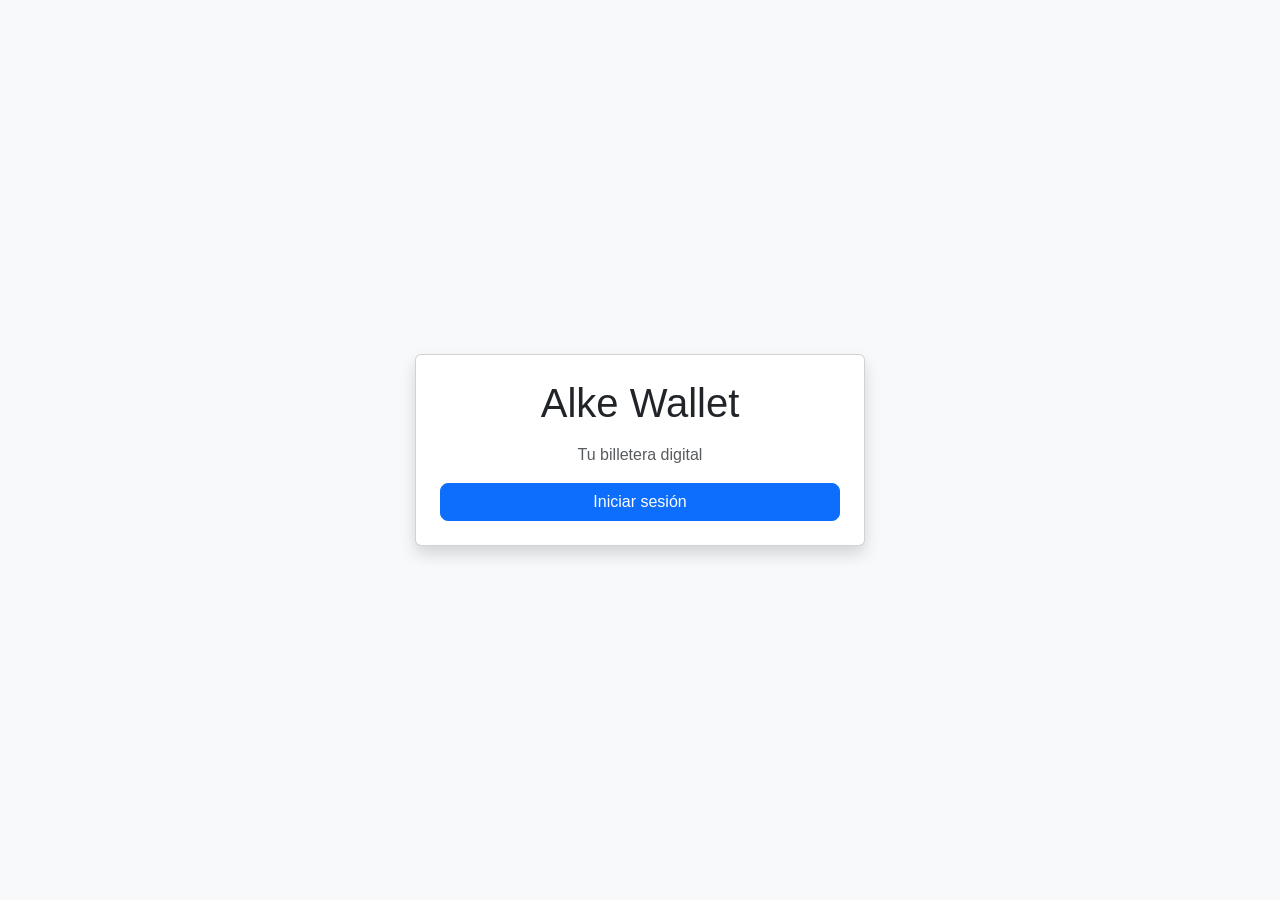
<file: index.html>
<!DOCTYPE html>
<html lang="es">
<head>
    <meta charset="UTF-8">
    <meta name="viewport" content="width=device-width, initial-scale=1.0">
    <title>Alke Wallet</title>

    <!-- Bootstrap -->
    <link
        href="https://cdn.jsdelivr.net/npm/bootstrap@5.3.8/dist/css/bootstrap.min.css"
        rel="stylesheet"
    >

    <!-- CSS propio -->
    <link rel="stylesheet" href="css/styles.css">
</head>

<body class="bg-light">

    <main class="container min-vh-100 d-flex justify-content-center align-items-center">

        <div class="card shadow p-4 text-center" style="max-width: 450px; width: 100%;">

            <h1 class="mb-3">Alke Wallet</h1>

            <p class="text-muted">
                Tu billetera digital
            </p>

            <a href="login.html" class="btn btn-primary">
                Iniciar sesión
            </a>

        </div>

    </main>

</body>
</html>
</file>
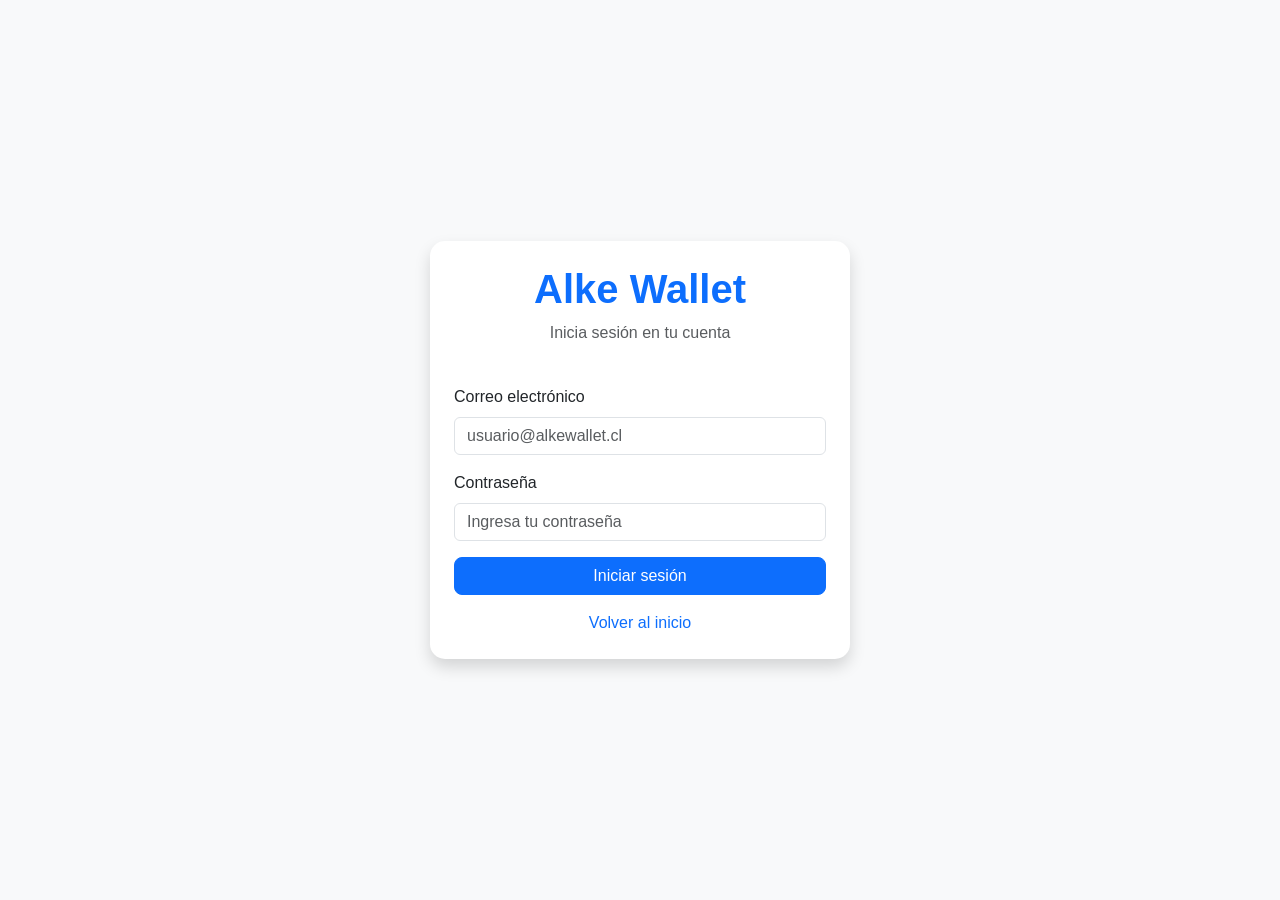
<file: deposit.html>
<!DOCTYPE html>
<html lang="es">

<head>
    <meta charset="UTF-8">

    <meta name="viewport"
          content="width=device-width, initial-scale=1.0">

    <title>Depositar dinero | Alke Wallet</title>

    <!-- Bootstrap -->
    <link
        href="https://cdn.jsdelivr.net/npm/bootstrap@5.3.8/dist/css/bootstrap.min.css"
        rel="stylesheet"
    >

    <!-- CSS propio -->
    <link rel="stylesheet" href="css/styles.css">
</head>

<body class="bg-light">

    <!-- =========================
         BARRA DE NAVEGACIÓN
    ========================== -->

    <nav class="navbar navbar-expand-lg navbar-dark bg-primary shadow">

        <div class="container">

            <a class="navbar-brand fw-bold"
               href="menu.html">
                Alke Wallet
            </a>

            <button
                class="navbar-toggler"
                type="button"
                data-bs-toggle="collapse"
                data-bs-target="#navbarWallet"
                aria-controls="navbarWallet"
                aria-expanded="false"
                aria-label="Abrir menú"
            >
                <span class="navbar-toggler-icon"></span>
            </button>

            <div
                class="collapse navbar-collapse"
                id="navbarWallet"
            >

                <ul class="navbar-nav ms-auto">

                    <li class="nav-item">
                        <a class="nav-link"
                           href="menu.html">
                            Inicio
                        </a>
                    </li>

                    <li class="nav-item">
                        <a class="nav-link active"
                           href="deposit.html">
                            Depositar
                        </a>
                    </li>

                    <li class="nav-item">
                        <a class="nav-link"
                           href="withdraw.html">
                            Retirar
                        </a>
                    </li>

                    <li class="nav-item">
                        <a class="nav-link"
                           href="sendmoney.html">
                            Enviar dinero
                        </a>
                    </li>

                    <li class="nav-item">
                        <a class="nav-link"
                           href="transactions.html">
                            Movimientos
                        </a>
                    </li>

                </ul>

            </div>

        </div>

    </nav>


    <!-- =========================
         CONTENIDO PRINCIPAL
    ========================== -->

    <main class="container py-5">

        <div class="row justify-content-center">

            <div class="col-12 col-md-8 col-lg-6">

                <!-- =========================
                     SALDO ACTUAL
                ========================== -->

                <div class="card shadow-sm mb-4 saldo-resumen">

                    <div class="card-body">

                        <p class="text-muted mb-1">
                            Saldo actual
                        </p>

                        <h2
                            id="saldoActual"
                            class="fw-bold text-primary"
                        >
                            $0
                        </h2>

                    </div>

                </div>


                <!-- =========================
                     FORMULARIO DE DEPÓSITO
                ========================== -->

                <div class="card shadow deposit-card">

                    <div class="card-body p-4">

                        <h1 class="h3 fw-bold mb-2">
                            Depositar dinero
                        </h1>

                        <p class="text-muted mb-4">
                            Ingresa el monto que deseas agregar a tu billetera.
                        </p>


                        <!-- Mensajes dinámicos -->

                        <div id="mensajeDeposito" aria-live="polite"></div>


                        <form id="depositForm">

                            <div class="mb-3">

                                <label
                                    for="monto"
                                    class="form-label"
                                >
                                    Monto a depositar
                                </label>

                                <div class="input-group">

                                    <span class="input-group-text">
                                        $
                                    </span>

                                    <input
                                        type="number"
                                        class="form-control"
                                        id="monto"
                                        placeholder="Ej: 50000"
                                        min="1"
                                        step="1"
                                        aria-describedby="montoHelp"
                                        required
                                    >

                                </div>

                                <div id="montoHelp" class="form-text">
                                    Ingresa un monto mayor a $0.
                                </div>

                            </div>


                            <div class="d-grid gap-2">

                                <button
                                    type="submit"
                                    class="btn btn-primary"
                                >
                                    Realizar depósito
                                </button>

                                <a
                                    href="menu.html"
                                    class="btn btn-outline-secondary"
                                >
                                    Volver al menú
                                </a>

                            </div>

                        </form>

                    </div>

                </div>

            </div>

        </div>

    </main>


    <!-- Bootstrap -->
    <script
        src="https://cdn.jsdelivr.net/npm/bootstrap@5.3.8/dist/js/bootstrap.bundle.min.js">
    </script>

    <!-- jQuery -->
    <script
        src="https://code.jquery.com/jquery-3.7.1.min.js">
    </script>

    <!-- JavaScript propio -->
    <script src="js/deposit.js"></script>

</body>

</html>
</file>
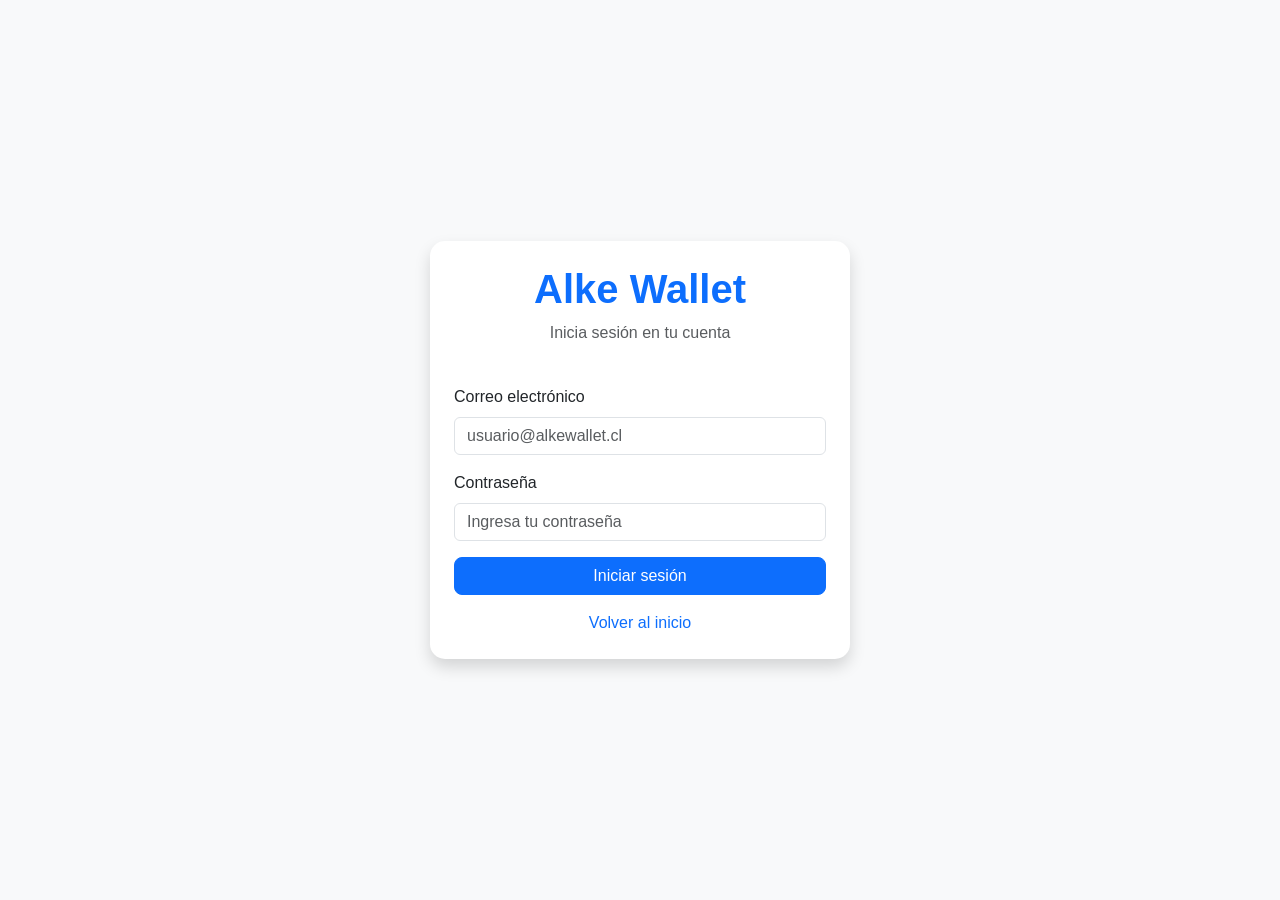
<file: login.html>
<!DOCTYPE html>
<html lang="es">

<head>
    <meta charset="UTF-8">

    <meta name="viewport"
          content="width=device-width, initial-scale=1.0">

    <title>Iniciar sesión | Alke Wallet</title>

    <!-- Bootstrap -->
    <link
        href="https://cdn.jsdelivr.net/npm/bootstrap@5.3.8/dist/css/bootstrap.min.css"
        rel="stylesheet"
    >

    <!-- CSS propio -->
    <link rel="stylesheet" href="css/styles.css">
</head>

<body class="bg-light">

    <main class="container min-vh-100 d-flex justify-content-center align-items-center">

        <div class="card shadow p-4 login-card">

            <div class="text-center mb-4">

                <h1 class="wallet-title">
                    Alke Wallet
                </h1>

                <p class="text-muted">
                    Inicia sesión en tu cuenta
                </p>

            </div>

            <!-- Aquí mostraremos mensajes -->
            <div id="mensaje"></div>

            <form id="loginForm">

                <div class="mb-3">

                    <label for="email" class="form-label">
                        Correo electrónico
                    </label>

                    <input
                        type="email"
                        class="form-control"
                        id="email"
                        placeholder="usuario@alkewallet.cl"
                        autocomplete="email"
                        required
                    >

                </div>

                <div class="mb-3">

                    <label for="password" class="form-label">
                        Contraseña
                    </label>

                    <input
                        type="password"
                        class="form-control"
                        id="password"
                        placeholder="Ingresa tu contraseña"
                        autocomplete="current-password"
                        required
                    >

                </div>

                <div class="d-grid">

                    <button
                        type="submit"
                        class="btn btn-primary"
                    >
                        Iniciar sesión
                    </button>

                </div>

            </form>

            <div class="text-center mt-3">

                <a href="index.html"
                   class="text-decoration-none">

                    Volver al inicio

                </a>

            </div>

        </div>

    </main>

    <!-- JavaScript de Bootstrap -->
    <script
        src="https://cdn.jsdelivr.net/npm/bootstrap@5.3.8/dist/js/bootstrap.bundle.min.js">
    </script>

    <!-- Nuestro JavaScript -->
    <script src="js/login.js"></script>

</body>

</html>
</file>
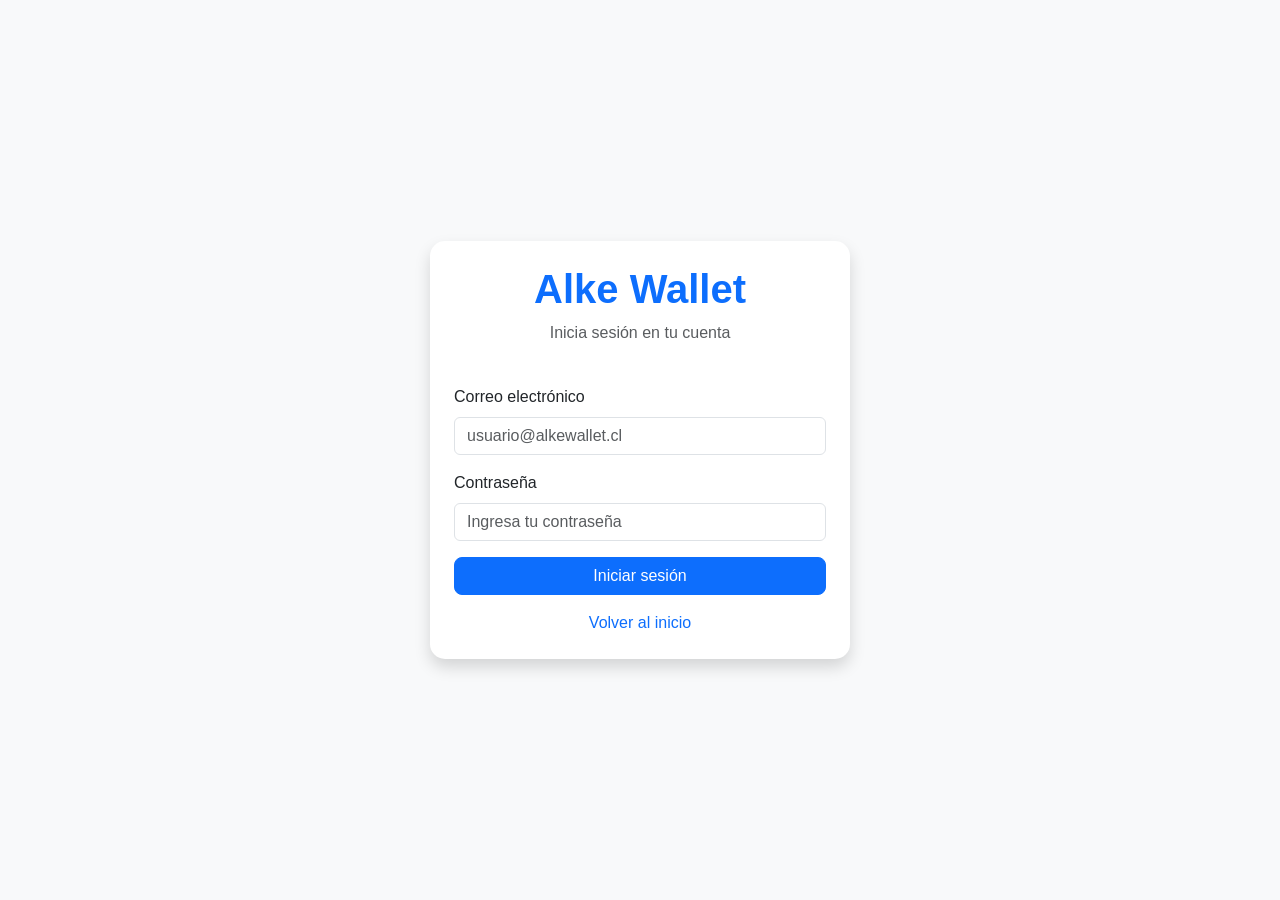
<file: menu.html>
<!DOCTYPE html>
<html lang="es">

<head>
    <meta charset="UTF-8">

    <meta name="viewport"
          content="width=device-width, initial-scale=1.0">

    <title>Menú principal | Alke Wallet</title>

    <!-- Bootstrap -->
    <link
        href="https://cdn.jsdelivr.net/npm/bootstrap@5.3.8/dist/css/bootstrap.min.css"
        rel="stylesheet"
    >

    <!-- CSS propio -->
    <link rel="stylesheet" href="css/styles.css">
</head>

<body class="bg-light">

    <!-- =========================
         BARRA DE NAVEGACIÓN
    ========================== -->

    <nav class="navbar navbar-expand-lg navbar-dark bg-primary shadow">

        <div class="container">

            <a class="navbar-brand fw-bold"
               href="menu.html">
                Alke Wallet
            </a>

            <!-- Botón hamburguesa para celular -->
            <button
                class="navbar-toggler"
                type="button"
                data-bs-toggle="collapse"
                data-bs-target="#navbarWallet"
            >
                <span class="navbar-toggler-icon"></span>
            </button>

            <div
                class="collapse navbar-collapse"
                id="navbarWallet"
            >

                <ul class="navbar-nav ms-auto">

                    <li class="nav-item">
                        <a class="nav-link active"
                           href="menu.html">
                            Inicio
                        </a>
                    </li>

                    <li class="nav-item">
                        <a class="nav-link"
                           href="deposit.html">
                            Depositar
                        </a>
                    </li>

                    <li class="nav-item">
                        <a class="nav-link"
                           href="withdraw.html">
                            Retirar
                        </a>
                    </li>

                    <li class="nav-item">
                        <a class="nav-link"
                           href="sendmoney.html">
                            Enviar dinero
                        </a>
                    </li>

                    <li class="nav-item">
                        <a class="nav-link"
                           href="transactions.html">
                            Movimientos
                        </a>
                    </li>

                    <li class="nav-item">

                        <button
                            id="cerrarSesion"
                            class="btn btn-outline-light ms-lg-3"
                        >
                            Cerrar sesión
                        </button>

                    </li>

                </ul>

            </div>

        </div>

    </nav>


    <!-- =========================
         CONTENIDO PRINCIPAL
    ========================== -->

    <main class="container py-5">

        <div class="mb-4">

            <h1 class="fw-bold">
                Mi billetera
            </h1>

            <p class="text-muted">
                Administra tus fondos de manera rápida y sencilla.
            </p>

        </div>


        <!-- =========================
             TARJETA DEL SALDO
        ========================== -->

        <div class="card shadow wallet-balance-card mb-4">

            <div class="card-body p-4">

                <p class="mb-2">
                    Saldo disponible
                </p>

                <h2
                    id="saldoDisponible"
                    class="display-5 fw-bold"
                >
                    $0
                </h2>

                <small>
                    Pesos chilenos
                </small>

            </div>

        </div>


        <!-- =========================
             OPCIONES
        ========================== -->

        <div class="row g-4">

            <!-- Depositar -->
            <div class="col-12 col-md-6 col-lg-3">

                <div class="card shadow-sm h-100 action-card">

                    <div class="card-body text-center">

                        <h4>
                            Depositar
                        </h4>

                        <p class="text-muted">
                            Agrega fondos a tu billetera.
                        </p>

                        <a
                            href="deposit.html"
                            class="btn btn-primary w-100"
                        >
                            Depositar dinero
                        </a>

                    </div>

                </div>

            </div>


            <!-- Retirar -->
            <div class="col-12 col-md-6 col-lg-3">

                <div class="card shadow-sm h-100 action-card">

                    <div class="card-body text-center">

                        <h4>
                            Retirar
                        </h4>

                        <p class="text-muted">
                            Retira dinero de tu saldo disponible.
                        </p>

                        <a
                            href="withdraw.html"
                            class="btn btn-outline-primary w-100"
                        >
                            Retirar dinero
                        </a>

                    </div>

                </div>

            </div>


            <!-- Transferir -->
            <div class="col-12 col-md-6 col-lg-3">

                <div class="card shadow-sm h-100 action-card">

                    <div class="card-body text-center">

                        <h4>
                            Transferir
                        </h4>

                        <p class="text-muted">
                            Envía dinero a tus contactos.
                        </p>

                        <a
                            href="sendmoney.html"
                            class="btn btn-primary w-100"
                        >
                            Enviar dinero
                        </a>

                    </div>

                </div>

            </div>


            <!-- Movimientos -->
            <div class="col-12 col-md-6 col-lg-3">

                <div class="card shadow-sm h-100 action-card">

                    <div class="card-body text-center">

                        <h4>
                            Movimientos
                        </h4>

                        <p class="text-muted">
                            Revisa tus últimas transacciones.
                        </p>

                        <a
                            href="transactions.html"
                            class="btn btn-outline-primary w-100"
                        >
                            Ver movimientos
                        </a>

                    </div>

                </div>

            </div>

        </div>

    </main>


    <!-- Bootstrap -->
    <script
        src="https://cdn.jsdelivr.net/npm/bootstrap@5.3.8/dist/js/bootstrap.bundle.min.js">
    </script>

    <!-- jQuery -->
    <script
        src="https://code.jquery.com/jquery-3.7.1.min.js">
    </script>

    <!-- JS propio -->
    <script src="js/menu.js"></script>

</body>

</html>
</file>
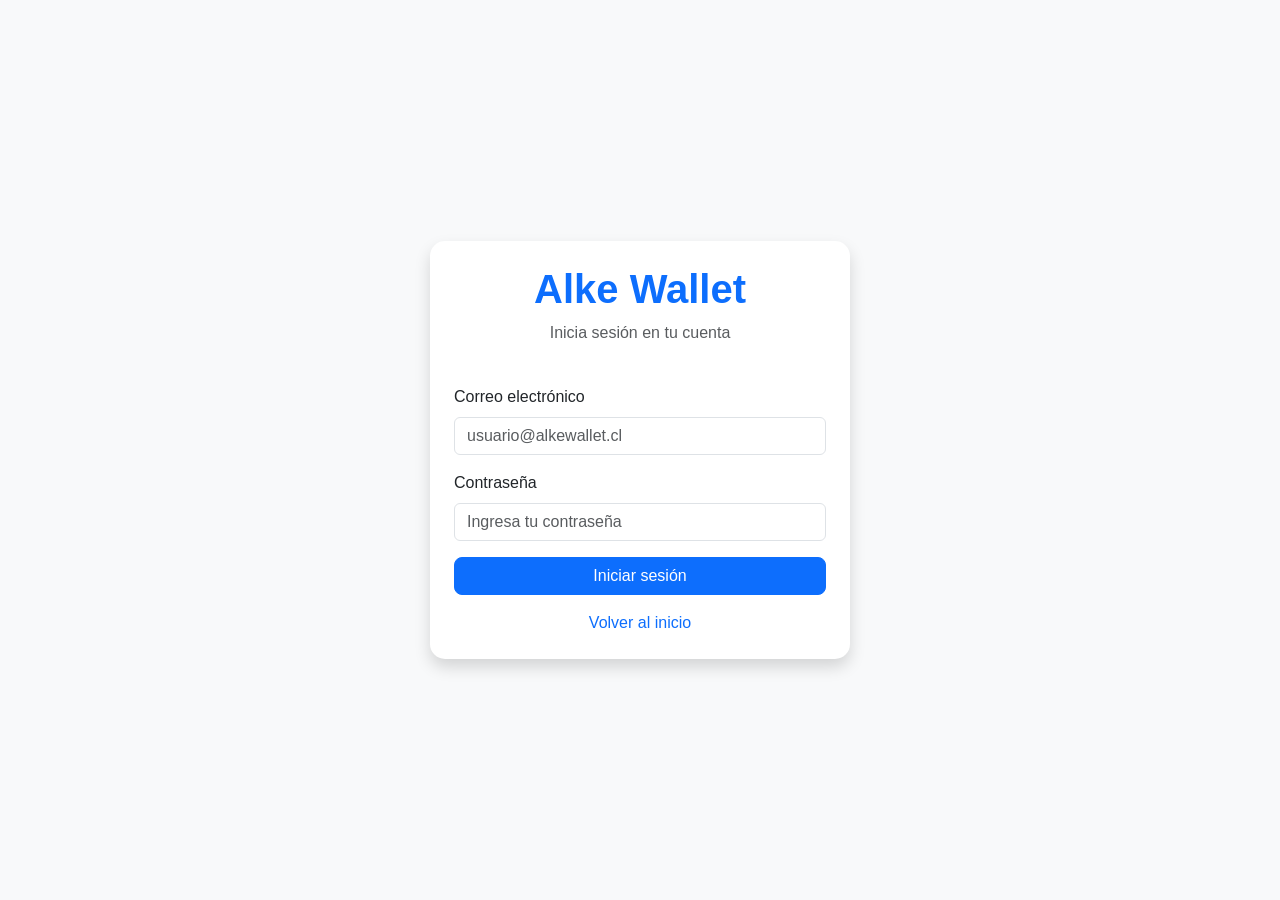
<file: sendmoney.html>
<!DOCTYPE html>
<html lang="es">

<head>
    <meta charset="UTF-8">

    <meta name="viewport"
          content="width=device-width, initial-scale=1.0">

    <title>Enviar dinero | Alke Wallet</title>

    <!-- Bootstrap -->
    <link
        href="https://cdn.jsdelivr.net/npm/bootstrap@5.3.8/dist/css/bootstrap.min.css"
        rel="stylesheet"
    >

    <!-- CSS propio -->
    <link rel="stylesheet" href="css/styles.css">
</head>

<body class="bg-light">

    <!-- =========================
         NAVBAR
    ========================== -->

    <nav class="navbar navbar-expand-lg navbar-dark bg-primary shadow">

        <div class="container">

            <a class="navbar-brand fw-bold"
               href="menu.html">
                Alke Wallet
            </a>

            <button
                class="navbar-toggler"
                type="button"
                data-bs-toggle="collapse"
                data-bs-target="#navbarWallet"
            >
                <span class="navbar-toggler-icon"></span>
            </button>

            <div
                class="collapse navbar-collapse"
                id="navbarWallet"
            >

                <ul class="navbar-nav ms-auto">

                    <li class="nav-item">
                        <a class="nav-link"
                           href="menu.html">
                            Inicio
                        </a>
                    </li>

                    <li class="nav-item">
                        <a class="nav-link"
                           href="deposit.html">
                            Depositar
                        </a>
                    </li>

                    <li class="nav-item">
                        <a class="nav-link"
                           href="withdraw.html">
                            Retirar
                        </a>
                    </li>

                    <li class="nav-item">
                        <a class="nav-link active"
                           href="sendmoney.html">
                            Enviar dinero
                        </a>
                    </li>

                    <li class="nav-item">
                        <a class="nav-link"
                           href="transactions.html">
                            Movimientos
                        </a>
                    </li>

                </ul>

            </div>

        </div>

    </nav>


    <!-- =========================
         CONTENIDO
    ========================== -->

    <main class="container py-5">

        <div class="row justify-content-center">

            <div class="col-12 col-lg-8">

                <!-- SALDO -->

                <div class="card shadow-sm mb-4 saldo-resumen">

                    <div class="card-body">

                        <p class="text-muted mb-1">
                            Saldo disponible
                        </p>

                        <h2
                            id="saldoActual"
                            class="fw-bold text-primary"
                        >
                            $0
                        </h2>

                    </div>

                </div>


                <!-- TARJETA PRINCIPAL -->

                <div class="card shadow sendmoney-card">

                    <div class="card-body p-4">

                        <div
                            class="d-flex flex-column flex-md-row
                                   justify-content-between
                                   align-items-md-center
                                   gap-3 mb-4"
                        >

                            <div>

                                <h1 class="h3 fw-bold mb-1">
                                    Enviar dinero
                                </h1>

                                <p class="text-muted mb-0">
                                    Busca un contacto y realiza una transferencia.
                                </p>

                            </div>


                            <!-- ABRIR MODAL -->

                            <button
                                class="btn btn-outline-primary"
                                data-bs-toggle="modal"
                                data-bs-target="#modalContacto"
                            >
                                + Agregar contacto
                            </button>

                        </div>


                        <!-- MENSAJES -->

                        <div id="mensajeTransferencia"></div>


                        <!-- =========================
                             BUSCAR CONTACTO
                        ========================== -->

                        <div class="mb-4 position-relative">

                            <label
                                for="buscarContacto"
                                class="form-label"
                            >
                                Buscar contacto
                            </label>

                            <input
                                type="text"
                                class="form-control"
                                id="buscarContacto"
                                placeholder="Escribe el nombre, correo o alias"
                                autocomplete="off"
                            >


                            <!-- Resultados del autocompletado -->

                            <div
                                id="sugerenciasContactos"
                                class="list-group position-absolute w-100 shadow-sm"
                            >
                            </div>

                        </div>


                        <!-- CONTACTO SELECCIONADO -->

                        <div
                            id="contactoSeleccionado"
                            class="alert alert-light border d-none"
                        >
                        </div>


                        <!-- =========================
                             FORMULARIO TRANSFERENCIA
                        ========================== -->

                        <form id="transferForm">

                            <div class="mb-3">

                                <label
                                    for="montoTransferencia"
                                    class="form-label"
                                >
                                    Monto a transferir
                                </label>

                                <div class="input-group">

                                    <span class="input-group-text">
                                        $
                                    </span>

                                    <input
                                        type="number"
                                        class="form-control"
                                        id="montoTransferencia"
                                        placeholder="Ej: 10000"
                                        min="1"
                                        step="1"
                                        required
                                    >

                                </div>

                            </div>


                            <div class="d-grid gap-2">

                                <button
                                    type="submit"
                                    class="btn btn-primary"
                                >
                                    Realizar transferencia
                                </button>

                                <a
                                    href="menu.html"
                                    class="btn btn-outline-secondary"
                                >
                                    Volver al menú
                                </a>

                            </div>

                        </form>

                    </div>

                </div>

            </div>

        </div>

    </main>


    <!-- =========================
         MODAL NUEVO CONTACTO
    ========================== -->

    <div
        class="modal fade"
        id="modalContacto"
        tabindex="-1"
    >

        <div class="modal-dialog">

            <div class="modal-content">

                <div class="modal-header">

                    <h2 class="modal-title fs-5">
                        Agregar nuevo contacto
                    </h2>

                    <button
                        type="button"
                        class="btn-close"
                        data-bs-dismiss="modal"
                    >
                    </button>

                </div>


                <div class="modal-body">

                    <div id="mensajeContacto"></div>


                    <form id="contactForm">

                        <div class="mb-3">

                            <label
                                for="nombreContacto"
                                class="form-label"
                            >
                                Nombre
                            </label>

                            <input
                                type="text"
                                class="form-control"
                                id="nombreContacto"
                                required
                            >

                        </div>


                        <div class="mb-3">

                            <label
                                for="correoContacto"
                                class="form-label"
                            >
                                Correo electrónico
                            </label>

                            <input
                                type="email"
                                class="form-control"
                                id="correoContacto"
                                required
                            >

                        </div>


                        <div class="mb-3">

                            <label
                                for="aliasContacto"
                                class="form-label"
                            >
                                Alias
                            </label>

                            <input
                                type="text"
                                class="form-control"
                                id="aliasContacto"
                                placeholder="Ej: maria.wallet"
                                required
                            >

                        </div>


                        <div class="d-grid">

                            <button
                                type="submit"
                                class="btn btn-primary"
                            >
                                Guardar contacto
                            </button>

                        </div>

                    </form>

                </div>

            </div>

        </div>

    </div>


    <!-- Bootstrap -->
    <script
        src="https://cdn.jsdelivr.net/npm/bootstrap@5.3.8/dist/js/bootstrap.bundle.min.js">
    </script>


    <!-- jQuery -->
    <script
        src="https://code.jquery.com/jquery-3.7.1.min.js">
    </script>


    <!-- JavaScript propio -->
    <script src="js/sendmoney.js"></script>

</body>

</html>
</file>
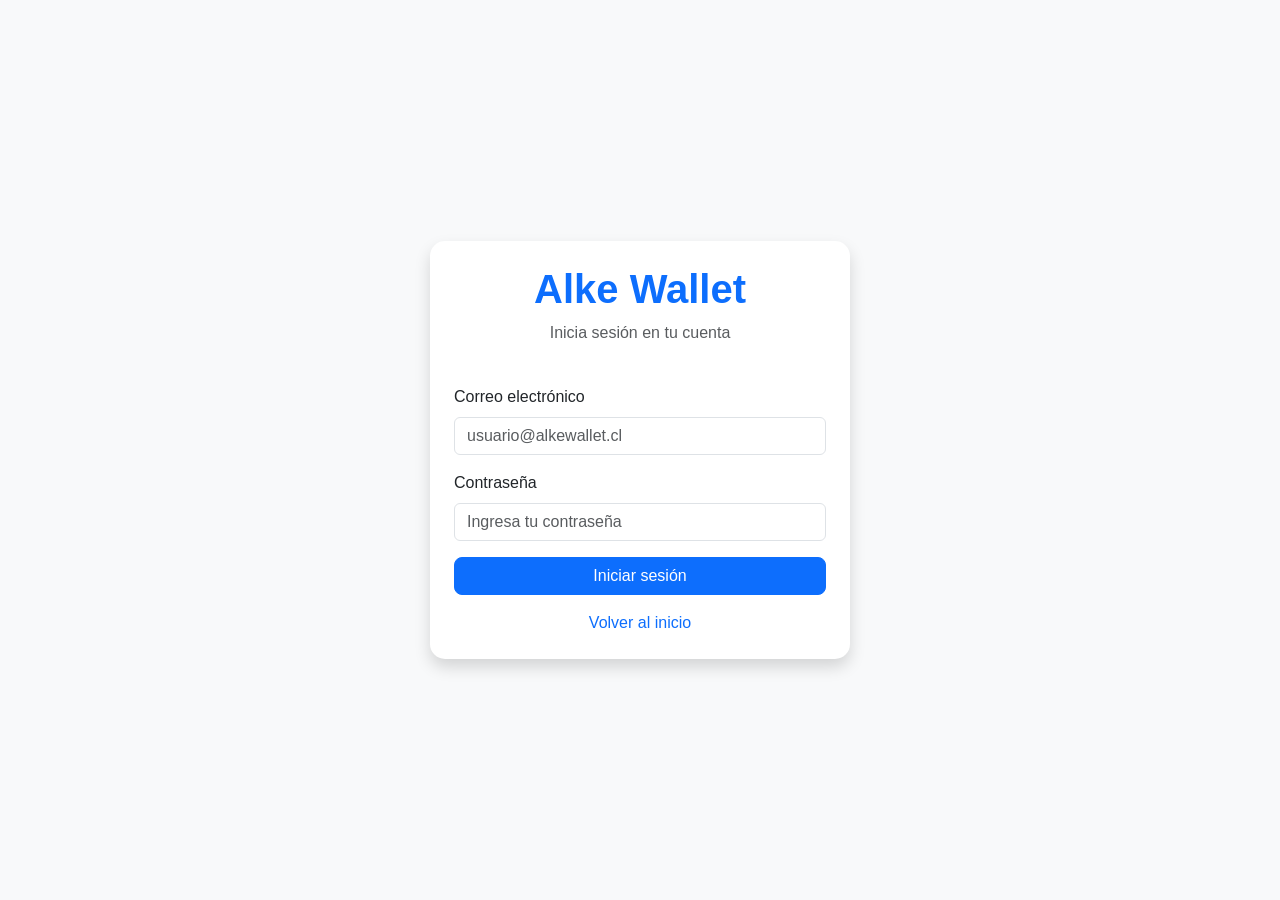
<file: transactions.html>
<!DOCTYPE html>
<html lang="es">

<head>
    <meta charset="UTF-8">

    <meta name="viewport"
          content="width=device-width, initial-scale=1.0">

    <title>Movimientos | Alke Wallet</title>

    <!-- Bootstrap -->
    <link
        href="https://cdn.jsdelivr.net/npm/bootstrap@5.3.8/dist/css/bootstrap.min.css"
        rel="stylesheet"
    >

    <!-- CSS propio -->
    <link rel="stylesheet" href="css/styles.css">
</head>

<body class="bg-light">

    <!-- =========================
         NAVBAR
    ========================== -->

    <nav class="navbar navbar-expand-lg navbar-dark bg-primary shadow">

        <div class="container">

            <a class="navbar-brand fw-bold"
               href="menu.html">
                Alke Wallet
            </a>

            <button
                class="navbar-toggler"
                type="button"
                data-bs-toggle="collapse"
                data-bs-target="#navbarWallet"
            >
                <span class="navbar-toggler-icon"></span>
            </button>

            <div
                class="collapse navbar-collapse"
                id="navbarWallet"
            >

                <ul class="navbar-nav ms-auto">

                    <li class="nav-item">
                        <a class="nav-link"
                           href="menu.html">
                            Inicio
                        </a>
                    </li>

                    <li class="nav-item">
                        <a class="nav-link"
                           href="deposit.html">
                            Depositar
                        </a>
                    </li>

                    <li class="nav-item">
                        <a class="nav-link"
                           href="withdraw.html">
                            Retirar
                        </a>
                    </li>

                    <li class="nav-item">
                        <a class="nav-link"
                           href="sendmoney.html">
                            Enviar dinero
                        </a>
                    </li>

                    <li class="nav-item">
                        <a class="nav-link active"
                           href="transactions.html">
                            Movimientos
                        </a>
                    </li>

                </ul>

            </div>

        </div>

    </nav>


    <!-- =========================
         CONTENIDO PRINCIPAL
    ========================== -->

    <main class="container py-5">

        <div class="row justify-content-center">

            <div class="col-12 col-lg-9">

                <!-- TÍTULO -->

                <div class="mb-4">

                    <h1 class="fw-bold">
                        Últimos movimientos
                    </h1>

                    <p class="text-muted">
                        Revisa el historial de operaciones de tu billetera.
                    </p>

                </div>


                <!-- SALDO -->

                <div class="card shadow-sm mb-4 saldo-resumen">

                    <div class="card-body">

                        <p class="text-muted mb-1">
                            Saldo disponible
                        </p>

                        <h2
                            id="saldoActual"
                            class="fw-bold text-primary"
                        >
                            $0
                        </h2>

                    </div>

                </div>


                <!-- FILTROS -->

                <div class="card shadow-sm mb-4 filter-card">

                    <div class="card-body">

                        <label
                            for="filtroTipo"
                            class="form-label fw-semibold"
                        >
                            Filtrar movimientos
                        </label>

                        <select
                            id="filtroTipo"
                            class="form-select"
                            aria-label="Filtrar movimientos por tipo"
                        >

                            <option value="todos">
                                Todos
                            </option>

                            <option value="deposito">
                                Depósitos
                            </option>

                            <option value="retiro">
                                Retiros
                            </option>

                            <option value="transferencia">
                                Transferencias
                            </option>

                        </select>

                    </div>

                </div>


                <!-- MENSAJE SIN MOVIMIENTOS -->

                <div
                    id="sinMovimientos"
                    class="alert alert-info d-none"
                    aria-live="polite"
                >
                    Aún no tienes movimientos registrados.
                </div>


                <!-- LISTA DE MOVIMIENTOS -->

                <div id="listaMovimientos">

                </div>


                <!-- VOLVER -->

                <div class="d-grid mt-4">

                    <a
                        href="menu.html"
                        class="btn btn-outline-secondary"
                    >
                        Volver al menú
                    </a>

                </div>

            </div>

        </div>

    </main>


    <!-- Bootstrap -->
    <script
        src="https://cdn.jsdelivr.net/npm/bootstrap@5.3.8/dist/js/bootstrap.bundle.min.js">
    </script>


    <!-- jQuery -->
    <script
        src="https://code.jquery.com/jquery-3.7.1.min.js">
    </script>


    <!-- Nuestro JavaScript -->
    <script src="js/transactions.js"></script>

</body>

</html>
</file>
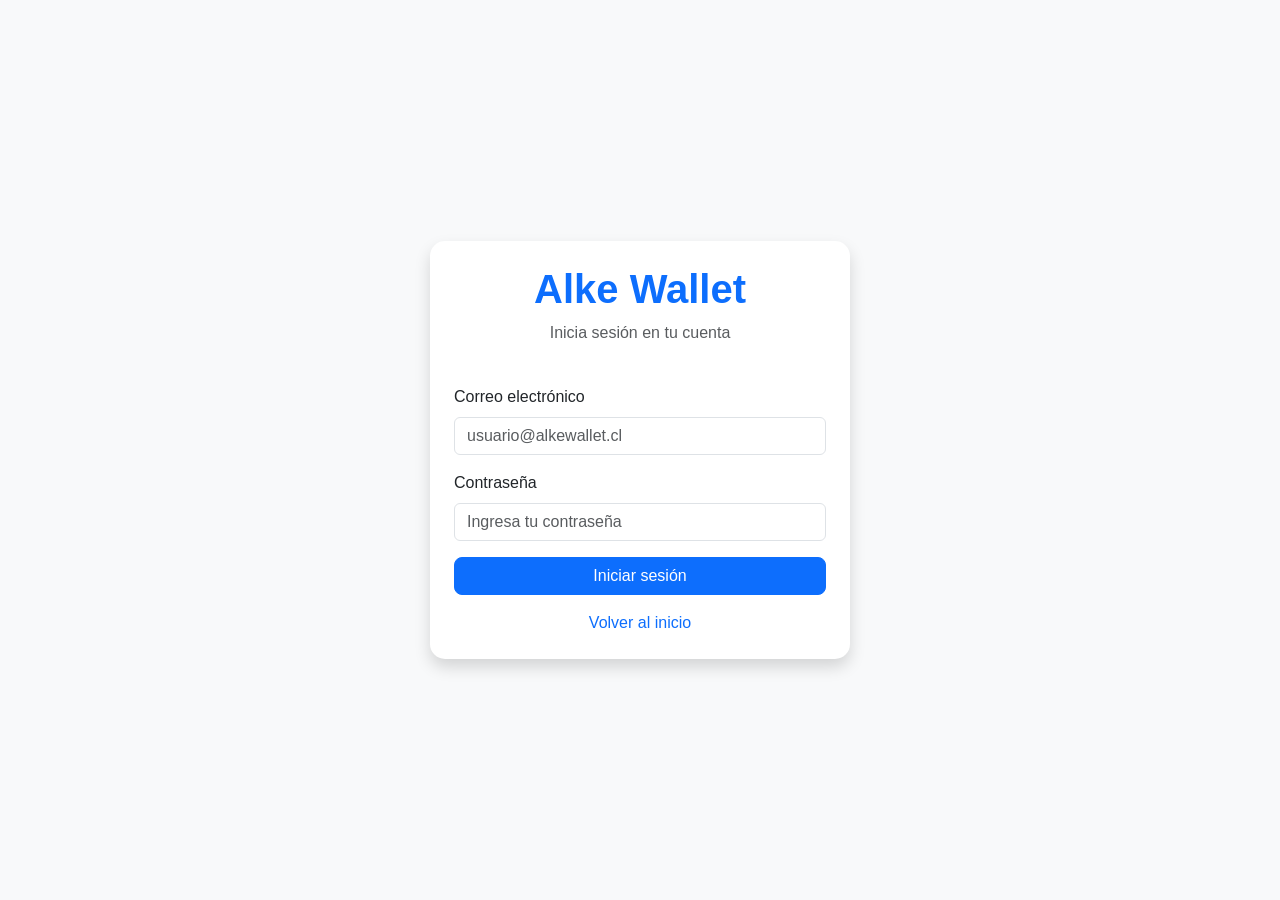
<file: withdraw.html>
<!DOCTYPE html>
<html lang="es">

<head>
    <meta charset="UTF-8">

    <meta name="viewport"
          content="width=device-width, initial-scale=1.0">

    <title>Retirar dinero | Alke Wallet</title>

    <!-- Bootstrap -->
    <link
        href="https://cdn.jsdelivr.net/npm/bootstrap@5.3.8/dist/css/bootstrap.min.css"
        rel="stylesheet"
    >

    <!-- CSS propio -->
    <link rel="stylesheet" href="css/styles.css">
</head>

<body class="bg-light">

    <!-- =========================
         NAVBAR
    ========================== -->

    <nav class="navbar navbar-expand-lg navbar-dark bg-primary shadow">

        <div class="container">

            <a class="navbar-brand fw-bold"
               href="menu.html">
                Alke Wallet
            </a>

            <button
                class="navbar-toggler"
                type="button"
                data-bs-toggle="collapse"
                data-bs-target="#navbarWallet"
            >
                <span class="navbar-toggler-icon"></span>
            </button>

            <div
                class="collapse navbar-collapse"
                id="navbarWallet"
            >

                <ul class="navbar-nav ms-auto">

                    <li class="nav-item">
                        <a class="nav-link"
                           href="menu.html">
                            Inicio
                        </a>
                    </li>

                    <li class="nav-item">
                        <a class="nav-link"
                           href="deposit.html">
                            Depositar
                        </a>
                    </li>

                    <li class="nav-item">
                        <a class="nav-link active"
                           href="withdraw.html">
                            Retirar
                        </a>
                    </li>

                    <li class="nav-item">
                        <a class="nav-link"
                           href="sendmoney.html">
                            Enviar dinero
                        </a>
                    </li>

                    <li class="nav-item">
                        <a class="nav-link"
                           href="transactions.html">
                            Movimientos
                        </a>
                    </li>

                </ul>

            </div>

        </div>

    </nav>


    <!-- =========================
         CONTENIDO
    ========================== -->

    <main class="container py-5">

        <div class="row justify-content-center">

            <div class="col-12 col-md-8 col-lg-6">

                <!-- Saldo actual -->

                <div class="card shadow-sm mb-4 saldo-resumen">

                    <div class="card-body">

                        <p class="text-muted mb-1">
                            Saldo disponible
                        </p>

                        <h2
                            id="saldoActual"
                            class="fw-bold text-primary"
                        >
                            $0
                        </h2>

                    </div>

                </div>


                <!-- Formulario -->

                <div class="card shadow withdraw-card">

                    <div class="card-body p-4">

                        <h1 class="h3 fw-bold mb-2">
                            Retirar dinero
                        </h1>

                        <p class="text-muted mb-4">
                            Ingresa el monto que deseas retirar de tu billetera.
                        </p>


                        <!-- Mensajes -->

                        <div id="mensajeRetiro"></div>


                        <form id="withdrawForm">

                            <div class="mb-3">

                                <label
                                    for="montoRetiro"
                                    class="form-label"
                                >
                                    Monto a retirar
                                </label>

                                <div class="input-group">

                                    <span class="input-group-text">
                                        $
                                    </span>

                                    <input
                                        type="number"
                                        class="form-control"
                                        id="montoRetiro"
                                        placeholder="Ej: 20000"
                                        min="1"
                                        step="1"
                                        required
                                    >

                                </div>

                                <div class="form-text">
                                    El monto no puede superar tu saldo disponible.
                                </div>

                            </div>


                            <div class="d-grid gap-2">

                                <button
                                    type="submit"
                                    class="btn btn-primary"
                                >
                                    Realizar retiro
                                </button>

                                <a
                                    href="menu.html"
                                    class="btn btn-outline-secondary"
                                >
                                    Volver al menú
                                </a>

                            </div>

                        </form>

                    </div>

                </div>

            </div>

        </div>

    </main>


    <!-- Bootstrap -->
    <script
        src="https://cdn.jsdelivr.net/npm/bootstrap@5.3.8/dist/js/bootstrap.bundle.min.js">
    </script>

    <!-- jQuery -->
    <script
        src="https://code.jquery.com/jquery-3.7.1.min.js">
    </script>

    <!-- JS propio -->
    <script src="js/withdraw.js"></script>

</body>

</html>
</file>
<file: css/styles.css>
/* ===============================
   ESTILOS GENERALES
================================ */

body {
    font-family: Arial, Helvetica, sans-serif;
}


/* ===============================
   LOGIN
================================ */

.login-card {
    width: 100%;
    max-width: 420px;
    border: none;
    border-radius: 15px;
}

.wallet-title {
    font-weight: bold;
    color: #0d6efd;
}


/* ===============================
   BOTONES
================================ */

.btn {
    border-radius: 8px;
}


/* ===============================
   MENÚ PRINCIPAL
================================ */

.wallet-balance-card {
    border: none;
    border-radius: 18px;

    background: linear-gradient(
        135deg,
        #0d6efd,
        #084298
    );

    color: white;
}

.action-card {
    border: none;
    border-radius: 15px;

    transition:
        transform 0.2s ease,
        box-shadow 0.2s ease;
}

.action-card:hover {
    transform: translateY(-5px);

    box-shadow:
        0 8px 20px rgba(0, 0, 0, 0.15);
}

.navbar-brand {
    letter-spacing: 0.5px;
}


/* ===============================
   DEPÓSITOS
================================ */

.deposit-card {
    border: none;
    border-radius: 15px;
}

.saldo-resumen {
    border: none;
    border-radius: 15px;
}

#saldoActual {
    font-size: 2rem;
}


/* ===============================
   RETIROS
================================ */

.withdraw-card {
    border: none;
    border-radius: 15px;
}


/* ===============================
   ENVÍO DE DINERO
================================ */

.sendmoney-card {
    border: none;
    border-radius: 15px;
}

#sugerenciasContactos {
    z-index: 1000;
    max-height: 220px;
    overflow-y: auto;
}

.contacto-sugerencia {
    cursor: pointer;
}

#contactoSeleccionado {
    border-radius: 10px;
}


/* ===============================
   MOVIMIENTOS
================================ */

.transaction-card {
    border: none;
    border-radius: 12px;

    transition:
        transform 0.2s ease,
        box-shadow 0.2s ease;
}

.transaction-card:hover {
    transform: translateY(-2px);

    box-shadow:
        0 6px 15px rgba(0, 0, 0, 0.12) !important;
}

.filter-card {
    border: none;
    border-radius: 15px;
}


/* ===============================
   RESPONSIVE
================================ */

@media (max-width: 576px) {

    .login-card {
        margin: 15px;
    }

    .transaction-card .card-body {
        align-items: flex-start !important;
    }

    .transaction-card h5 {
        font-size: 1rem;
    }

}
</file>
